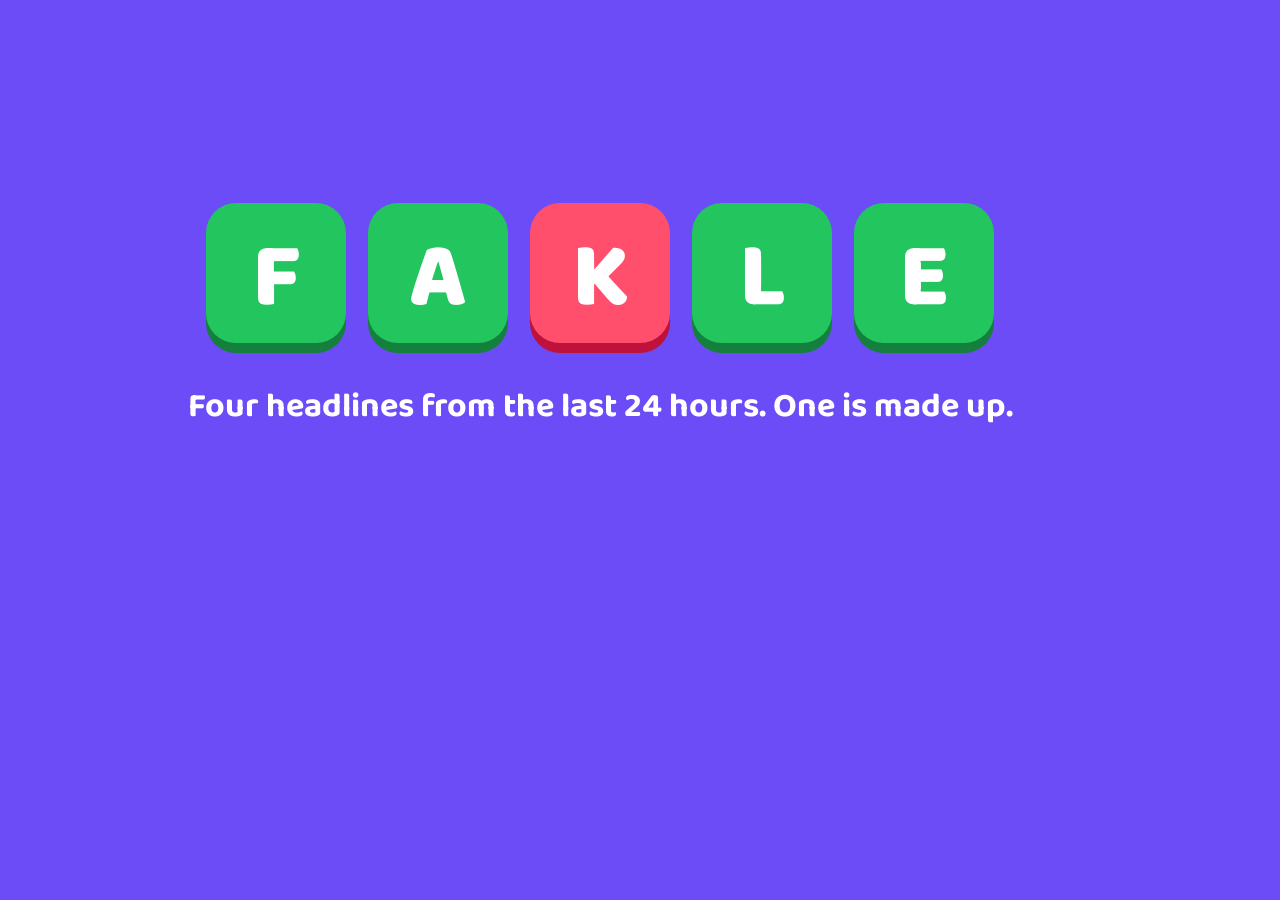
<file: og-card-source.html>
<!doctype html><html><head><meta charset="utf-8">
<link rel="stylesheet" href="https://fonts.googleapis.com/css2?family=Baloo+2:wght@700;800&display=block">
<style>
  *{box-sizing:border-box}
  html,body{margin:0;width:1200px;height:630px;overflow:hidden;background:#6b4cf6}
  body{display:flex;flex-direction:column;align-items:center;justify-content:center;gap:44px;
       font-family:"Baloo 2",system-ui,sans-serif;color:#fff;-webkit-font-smoothing:antialiased}
  ol{list-style:none;display:flex;gap:22px;padding:0;margin:0}
  li{width:140px;height:140px;border-radius:30px;display:grid;place-items:center;
     font-weight:800;font-size:92px;line-height:1;padding-top:12px}
  .r{background:#22c55e;box-shadow:0 10px 0 #15803d}
  .w{background:#ff4f6d;box-shadow:0 10px 0 #be123c}
  p{margin:0;font-weight:700;font-size:34px;line-height:1.2;color:#fff}
</style></head><body>
<ol><li class="r">F</li><li class="r">A</li><li class="w">K</li><li class="r">L</li><li class="r">E</li></ol>
<p>Four headlines from the last 24 hours. One is made up.</p>
</body></html>
</file>
